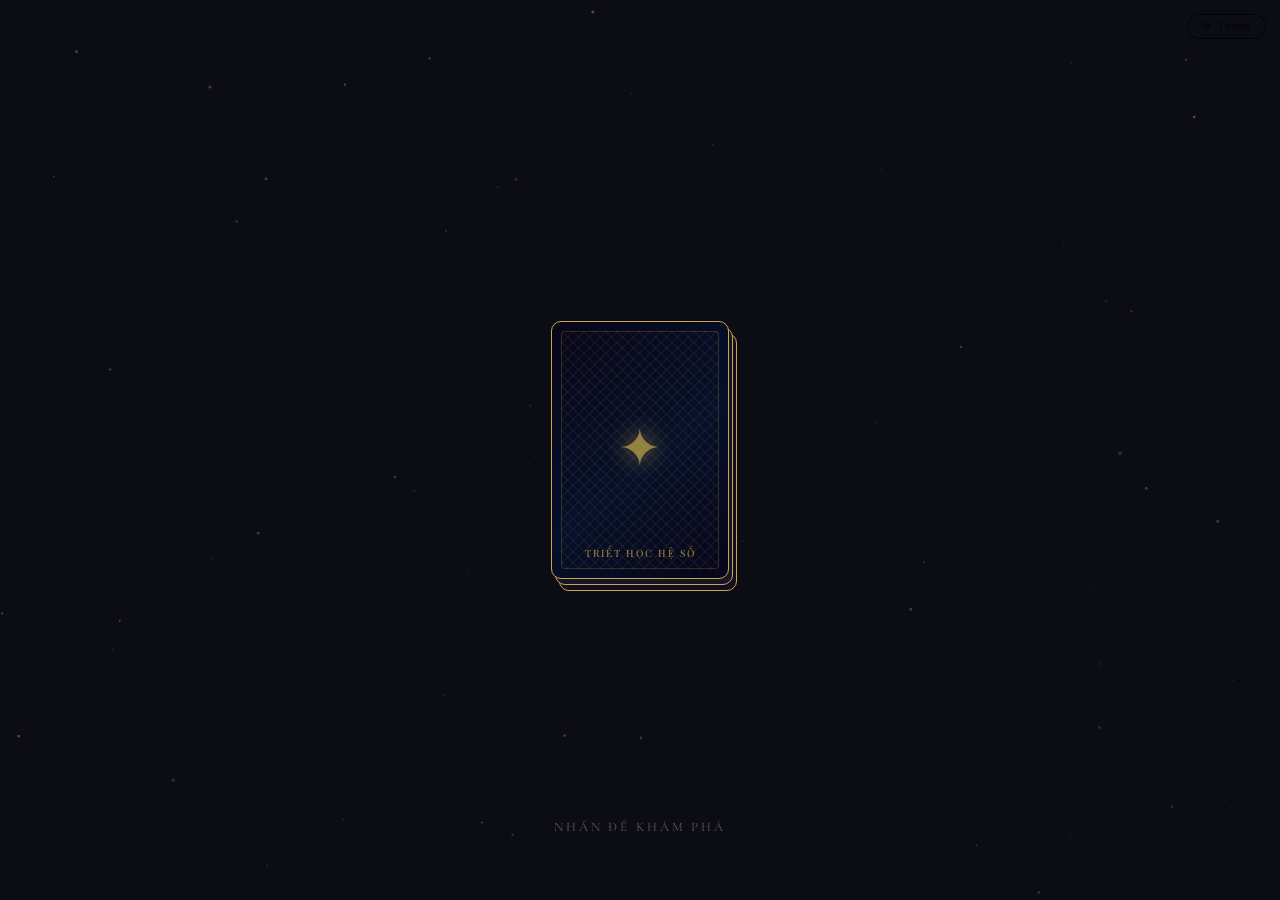
<file: card-deck-section.html>
<!DOCTYPE html>
<html class="dark" lang="vi">
<head>
  <!--
    ╔═══════════════════════════════════════════════════════════╗
    ║         ACE DECK SECTION — Triết Học Hệ Số              ║
    ╠═══════════════════════════════════════════════════════════╣
    ║  EMBED INTO YOUR PAGE                                    ║
    ║  1. Add this <link> to your <head>:                      ║
    ║     <link href="https://fonts.googleapis.com/css2?       ║
    ║     family=Cormorant+Garamond:ital,wght@0,400;0,600;     ║
    ║     0,700;1,400;1,600&family=Playfair+Display:           ║
    ║     wght@700;900&display=swap" rel="stylesheet">         ║
    ║  2. Copy <style id="ace-deck-styles"> into your CSS      ║
    ║  3. Copy <section id="ace-deck-section"> into your HTML  ║
    ║  4. Copy <script id="ace-deck-script"> before </body>    ║
    ║  5. Copy <div id="ace-nav-overlay"> before the section   ║
    ║                                                          ║
    ║  CONFIGURE DESTINATIONS                                  ║
    ║  Edit CARD_CONFIG at the top of the script block.        ║
    ║  Fields: suit, suitClass, suitName, label, sublabel,     ║
    ║          href, fanX, fanY, fanRot, mobX, mobY, mobRot,  ║
    ║          stagger, arcDir                                 ║
    ║                                                          ║
    ║  CONNECT YOUR ROUTER                                     ║
    ║  Find doNavigate(href) in the script and replace         ║
    ║  window.location.href with your router call.             ║
    ╚═══════════════════════════════════════════════════════════╝
  -->
  <meta charset="utf-8"/>
  <meta name="viewport" content="width=device-width, initial-scale=1.0"/>
  <title>Ace Deck — Demo</title>
  <link rel="preconnect" href="https://fonts.googleapis.com">
  <link rel="preconnect" href="https://fonts.gstatic.com" crossorigin>
  <link href="https://fonts.googleapis.com/css2?family=Cormorant+Garamond:ital,wght@0,400;0,600;0,700;1,400;1,600&family=Playfair+Display:wght@700;900&display=swap" rel="stylesheet">

  <style id="ace-deck-styles">
  /* ═══════════════════════════════════════════════════
     ACE DECK — Design Tokens
  ═══════════════════════════════════════════════════ */
  :root {
    --deck-w: 178px;
    --deck-h: 258px;
    --card-w: 130px;
    --card-h: 190px;
    --card-r: 10px;

    /* Light mode */
    --ads-bg:          #ede8df;
    --ads-hint-color:  rgba(40,28,12,0.45);
    --deck-back-a:     #2a1a4e;
    --deck-back-b:     #0c1840;
    --deck-border:     #9b7d4a;
    --deck-gold:       #c9a84c;
    --deck-shadow-a:   #d4c4a0;
    --deck-shadow-b:   #c0ae8c;
    --card-bg:         #faf6ee;
    --card-border:     #9b7d4a;
    --card-ornament:   rgba(155,125,74,0.45);
    --card-black:      #0f1a36;
    --card-red:        #8b1520;
    --card-shadow:     rgba(0,0,0,0.30);
    --burst-color:     rgba(201,168,76,0.85);
    --overlay-color:   #faf6ee;

    /* Easing curves */
    --ease-spring:     cubic-bezier(0.34, 1.56, 0.64, 1);
    --ease-spring-s:   cubic-bezier(0.22, 1.20, 0.36, 1);
    --ease-out-expo:   cubic-bezier(0.16, 1.00, 0.30, 1);
  }

  html.dark {
    --ads-bg:          #0c0d14;
    --ads-hint-color:  rgba(220,210,190,0.38);
    --deck-back-a:     #08061a;
    --deck-back-b:     #06102a;
    --deck-border:     #c9a84c;
    --deck-gold:       #e0bc50;
    --deck-shadow-a:   #181428;
    --deck-shadow-b:   #120e20;
    --card-bg:         #100f1c;
    --card-border:     #c9a84c;
    --card-ornament:   rgba(201,168,76,0.38);
    --card-black:      #9cc4f8;
    --card-red:        #ff7070;
    --card-shadow:     rgba(0,0,0,0.75);
    --burst-color:     rgba(224,188,80,0.95);
    --overlay-color:   #100f1c;
  }

  /* ═══════════════════════════════════════════════════
     Section Layout
  ═══════════════════════════════════════════════════ */
  #ace-deck-section {
    position: relative;
    width: 100%;
    height: 100vh;
    min-height: 560px;
    display: flex;
    align-items: center;
    justify-content: center;
    background-color: var(--ads-bg);
    overflow: hidden;
    transition: background-color 0.3s ease;
    user-select: none;
  }

  #ace-particles {
    position: absolute;
    inset: 0;
    pointer-events: none;
    z-index: 0;
  }

  /* ═══════════════════════════════════════════════════
     Deck Wrapper
  ═══════════════════════════════════════════════════ */
  #ace-deck-wrapper {
    position: relative;
    width: var(--deck-w);
    height: var(--deck-h);
    cursor: pointer;
    z-index: 10;
    border-radius: var(--card-r);
    animation: deck-breathe 5.5s ease-in-out infinite;
    outline: none;
  }

  #ace-deck-wrapper:focus-visible { outline: 2px solid var(--deck-gold); outline-offset: 6px; }

  /* Stacked card depth illusion */
  #ace-deck-wrapper::before,
  #ace-deck-wrapper::after {
    content: '';
    position: absolute;
    inset: 0;
    border-radius: var(--card-r);
    background: var(--deck-shadow-a);
    border: 1px solid var(--deck-border);
  }
  #ace-deck-wrapper::before { transform: translate(4px, 6px); z-index: -1; background: var(--deck-shadow-a); }
  #ace-deck-wrapper::after  { transform: translate(8px, 12px); z-index: -2; background: var(--deck-shadow-b); }

  /* ═══════════════════════════════════════════════════
     Deck Face Design (card-back pattern)
  ═══════════════════════════════════════════════════ */
  .deck-face {
    position: absolute;
    inset: 0;
    border-radius: var(--card-r);
    background: linear-gradient(140deg, var(--deck-back-a) 0%, var(--deck-back-b) 55%, var(--deck-back-a) 100%);
    border: 1px solid var(--deck-border);
    overflow: hidden;
    display: flex;
    align-items: flex-end;
    justify-content: center;
    padding-bottom: 18px;
  }

  /* crosshatch grid */
  .deck-face::before {
    content: '';
    position: absolute;
    inset: 9px;
    border: 1px solid rgba(201,168,76,0.22);
    border-radius: 4px;
    background-image:
      repeating-linear-gradient( 45deg, rgba(201,168,76,0.07) 0, rgba(201,168,76,0.07) 1px, transparent 0, transparent 50%),
      repeating-linear-gradient(-45deg, rgba(201,168,76,0.07) 0, rgba(201,168,76,0.07) 1px, transparent 0, transparent 50%);
    background-size: 11px 11px;
  }

  /* emblem */
  .deck-face::after {
    content: '✦';
    position: absolute;
    top: 50%;
    left: 50%;
    transform: translate(-50%, -54%);
    font-size: 52px;
    color: var(--deck-gold);
    opacity: 0.65;
    text-shadow: 0 0 24px var(--deck-gold);
    animation: emblem-pulse 3.2s ease-in-out infinite;
    pointer-events: none;
  }

  .deck-label {
    position: relative;
    z-index: 1;
    font-family: 'Playfair Display', Georgia, serif;
    font-size: 10px;
    letter-spacing: 0.20em;
    text-transform: uppercase;
    color: var(--deck-gold);
    opacity: 0.75;
  }

  /* ═══════════════════════════════════════════════════
     Burst Light
  ═══════════════════════════════════════════════════ */
  #ace-burst {
    position: absolute;
    top: 50%; left: 50%;
    width: 0; height: 0;
    border-radius: 50%;
    background: radial-gradient(circle, var(--burst-color) 0%, transparent 65%);
    transform: translate(-50%, -50%);
    pointer-events: none;
    z-index: 20;
    opacity: 0;
  }
  .burst--fire { animation: burst-flash 0.65s ease-out forwards !important; }

  @keyframes burst-flash {
    0%   { width: 0;    height: 0;    opacity: 1; }
    35%  { width: 320px; height: 320px; opacity: 0.9; }
    100% { width: 900px; height: 900px; opacity: 0; }
  }

  /* ═══════════════════════════════════════════════════
     Hint Text
  ═══════════════════════════════════════════════════ */
  #ace-hint {
    position: absolute;
    bottom: 52px;
    left: 50%;
    transform: translateX(-50%);
    font-family: 'Cormorant Garamond', Georgia, serif;
    font-size: 13px;
    letter-spacing: 0.22em;
    text-transform: uppercase;
    color: var(--ads-hint-color);
    pointer-events: none;
    z-index: 5;
    white-space: nowrap;
    transition: opacity 0.4s ease;
    animation: hint-bob 2.8s ease-in-out infinite;
  }

  @keyframes hint-bob {
    0%,100% { transform: translateX(-50%) translateY(0); }
    50%      { transform: translateX(-50%) translateY(-7px); }
  }

  /* ═══════════════════════════════════════════════════
     Idle Breathing
  ═══════════════════════════════════════════════════ */
  @keyframes deck-breathe {
    0%   { transform: perspective(900px) rotateX(0deg)   rotateY(0deg); }
    18%  { transform: perspective(900px) rotateX(4deg)   rotateY(-6deg); }
    38%  { transform: perspective(900px) rotateX(-3deg)  rotateY(7deg); }
    58%  { transform: perspective(900px) rotateX(5deg)   rotateY(-3deg); }
    78%  { transform: perspective(900px) rotateX(-2deg)  rotateY(5deg); }
    100% { transform: perspective(900px) rotateX(0deg)   rotateY(0deg); }
  }

  @keyframes emblem-pulse {
    0%,100% { opacity: 0.65; transform: translate(-50%,-54%) scale(1); }
    50%      { opacity: 0.95; transform: translate(-50%,-54%) scale(1.1); text-shadow: 0 0 40px var(--deck-gold); }
  }

  /* ═══════════════════════════════════════════════════
     Deck Explosion State
  ═══════════════════════════════════════════════════ */
  #ace-deck-wrapper.exploding {
    animation: deck-explode 0.55s ease-in forwards !important;
    pointer-events: none;
  }

  @keyframes deck-explode {
    0%   { transform: perspective(900px) rotateX(0deg)    scale(1)    translateZ(0);    opacity: 1; }
    22%  { transform: perspective(900px) rotateX(-18deg)  scale(1.09) translateZ(28px); opacity: 1; }
    60%  { transform: perspective(900px) rotateX(-165deg) scale(0.42) translateZ(70px); opacity: 0.35; }
    100% { transform: perspective(900px) rotateX(-180deg) scale(0.05) translateZ(90px); opacity: 0; }
  }

  /* ═══════════════════════════════════════════════════
     Ace Cards
  ═══════════════════════════════════════════════════ */
  #ace-cards-container {
    position: absolute;
    inset: 0;
    pointer-events: none;
  }

  .ace-card {
    position: absolute;
    top: 50%;
    left: 50%;
    width: var(--card-w);
    height: var(--card-h);
    transform: translate(-50%, -50%);
    cursor: pointer;
    z-index: 15;
    outline: none;
    opacity: 0;
    pointer-events: none;
  }

  .ace-card.revealed { pointer-events: auto; }
  .ace-card:focus-visible { outline: 2px solid var(--deck-gold); outline-offset: 4px; border-radius: var(--card-r); }

  /* Flip container */
  .ace-card-inner {
    position: absolute;
    inset: 0;
    transform-style: preserve-3d;
    border-radius: var(--card-r);
  }

  /* Back & Front shared */
  .ace-card-back,
  .ace-card-front {
    position: absolute;
    inset: 0;
    border-radius: var(--card-r);
    backface-visibility: hidden;
    -webkit-backface-visibility: hidden;
  }

  /* ── Card Back ── */
  .ace-card-back {
    background: linear-gradient(140deg, var(--deck-back-a), var(--deck-back-b), var(--deck-back-a));
    border: 1px solid var(--deck-border);
    overflow: hidden;
  }
  .ace-card-back::before {
    content: '';
    position: absolute;
    inset: 7px;
    border: 1px solid rgba(201,168,76,0.26);
    border-radius: 3px;
    background-image:
      repeating-linear-gradient( 45deg, rgba(201,168,76,0.08) 0, rgba(201,168,76,0.08) 1px, transparent 0, transparent 50%),
      repeating-linear-gradient(-45deg, rgba(201,168,76,0.08) 0, rgba(201,168,76,0.08) 1px, transparent 0, transparent 50%);
    background-size: 9px 9px;
  }
  .ace-card-back::after {
    content: '✦';
    position: absolute;
    top: 50%; left: 50%;
    transform: translate(-50%, -50%);
    font-size: 30px;
    color: var(--deck-gold);
    opacity: 0.45;
  }

  /* ── Card Front ── */
  .ace-card-front {
    background-color: var(--card-bg);
    background-image: url("data:image/svg+xml,%3Csvg viewBox='0 0 200 200' xmlns='http://www.w3.org/2000/svg'%3E%3Cfilter id='n'%3E%3CfeTurbulence type='fractalNoise' baseFrequency='0.68' numOctaves='3' stitchTiles='stitch'/%3E%3C/filter%3E%3Crect width='100%25' height='100%25' filter='url(%23n)' opacity='0.035'/%3E%3C/svg%3E");
    background-size: 200px 200px;
    border: 1px solid var(--card-border);
    transform: rotateY(180deg);
    overflow: hidden;
  }

  /* ornamental inner border */
  .ace-card-front::before {
    content: '';
    position: absolute;
    inset: 7px;
    border: 0.5px solid var(--card-ornament);
    border-radius: 3px;
    pointer-events: none;
    z-index: 0;
  }

  /* corner ornament dots */
  .ace-card-front::after {
    content: '';
    position: absolute;
    inset: 12px;
    border-radius: 1px;
    box-shadow:
      -4px  0   0 0.5px var(--card-ornament),
       4px  0   0 0.5px var(--card-ornament),
       0  -4px  0 0.5px var(--card-ornament),
       0   4px  0 0.5px var(--card-ornament);
    pointer-events: none;
    z-index: 0;
  }

  /* Corner pips */
  .c-pip {
    position: absolute;
    display: flex;
    flex-direction: column;
    align-items: center;
    line-height: 1;
    font-family: 'Cormorant Garamond', Georgia, serif;
    z-index: 2;
  }
  .c-pip-tl { top: 9px; left: 9px; }
  .c-pip-br { bottom: 9px; right: 9px; transform: rotate(180deg); }
  .c-rank { font-size: 17px; font-weight: 700; line-height: 1; }
  .c-suit-sm { font-size: 11px; line-height: 1; margin-top: -1px; }

  /* Center content */
  .c-center {
    position: absolute;
    top: 50%; left: 50%;
    transform: translate(-50%, -50%);
    display: flex;
    flex-direction: column;
    align-items: center;
    gap: 5px;
    text-align: center;
    z-index: 2;
  }
  .c-suit-lg {
    font-size: 50px;
    line-height: 1;
    filter: drop-shadow(0 2px 8px rgba(0,0,0,0.15));
  }
  .c-label {
    font-family: 'Playfair Display', Georgia, serif;
    font-size: 9.5px;
    letter-spacing: 0.17em;
    text-transform: uppercase;
    font-weight: 700;
    opacity: 0.82;
  }
  .c-sublabel {
    font-family: 'Cormorant Garamond', Georgia, serif;
    font-size: 8.5px;
    letter-spacing: 0.11em;
    text-transform: uppercase;
    font-style: italic;
    opacity: 0.48;
  }

  /* Suit colours */
  .suit-black { color: var(--card-black); }
  .suit-red   { color: var(--card-red);   }

  /* Golden shimmer sweep */
  .c-shimmer {
    position: absolute;
    inset: 0;
    background: linear-gradient(108deg, transparent 28%, rgba(201,168,76,0.28) 50%, transparent 72%);
    background-size: 220% 100%;
    background-position: -100% 0;
    border-radius: var(--card-r);
    pointer-events: none;
    z-index: 3;
    opacity: 0;
    transition: opacity 0.18s;
  }
  .ace-card.is-hovered .c-shimmer {
    opacity: 1;
    animation: shimmer-sweep 0.65s ease-out;
  }
  @keyframes shimmer-sweep {
    from { background-position: -100% 0; }
    to   { background-position: 220%  0; }
  }

  /* ═══════════════════════════════════════════════════
     Navigation Full-Screen Overlay (fallback)
  ═══════════════════════════════════════════════════ */
  #ace-nav-overlay {
    position: fixed;
    inset: 0;
    z-index: 9000;
    background-color: var(--overlay-color);
    opacity: 0;
    pointer-events: none;
    transition: opacity 0.42s ease;
  }
  #ace-nav-overlay.visible {
    opacity: 1;
    pointer-events: auto;
  }

  /* ═══════════════════════════════════════════════════
     Mobile — 2×2 grid layout (≤ 640px)
  ═══════════════════════════════════════════════════ */
  @media (max-width: 640px) {
    :root {
      --card-w: 108px;
      --card-h: 158px;
      --deck-w: 148px;
      --deck-h: 214px;
    }
    .c-suit-lg { font-size: 40px; }
    .c-label   { font-size: 8px; }
  }
  </style>
</head>
<body style="margin:0;padding:0;">

<!-- ═══════ DEMO CONTROLS (remove in production) ═══════ -->
<style>
  #demo-toggle {
    position: fixed; top: 14px; right: 14px; z-index: 9999;
    padding: 5px 14px; font-size: 11px; font-family: monospace;
    border: 1px solid currentColor; background: transparent;
    cursor: pointer; border-radius: 20px; opacity: 0.7;
  }
  body { background: var(--ads-bg); }
</style>
<button id="demo-toggle">⟳ Theme</button>
<script>
  (function(){
    const t = localStorage.getItem('theme') || 'dark';
    document.documentElement.className = t;
  })();
  document.getElementById('demo-toggle').addEventListener('click', () => {
    const isDark = document.documentElement.classList.contains('dark');
    const next = isDark ? 'light' : 'dark';
    document.documentElement.className = next;
    localStorage.setItem('theme', next);
  });
</script>
<!-- ════════════════════════════════════════════════════ -->

<!-- Navigation overlay (place before the section in your page) -->
<div id="ace-nav-overlay" aria-hidden="true"></div>

<!-- ═══════════════════════════════════════════════════
     THE SECTION — copy this block into your page
════════════════════════════════════════════════════ -->
<section id="ace-deck-section" aria-label="Khám phá triết học qua bộ bài">

  <canvas id="ace-particles" aria-hidden="true"></canvas>

  <div id="ace-deck-wrapper"
       tabindex="0"
       role="button"
       aria-label="Nhấn để mở bộ bài triết học"
       aria-expanded="false">
    <div class="deck-face">
      <span class="deck-label">Triết Học Hệ Số</span>
    </div>
  </div>

  <div id="ace-cards-container" role="list" aria-label="Các chủ đề triết học"></div>

  <div id="ace-burst" aria-hidden="true"></div>

  <p id="ace-hint" aria-hidden="true">Nhấn để khám phá</p>

</section>

<!-- ═══════════════════════════════════════════════════
     SCRIPT — copy this block before </body>
════════════════════════════════════════════════════ -->
<script id="ace-deck-script">
/* ══════════════════════════════════════════════════════════
   ACE DECK — Configuration & Engine
   ══════════════════════════════════════════════════════════ */

/* ── CONFIGURE CARD DESTINATIONS ─────────────────────────
   fanX/fanY : offset from section center on desktop (px)
   fanRot    : final tilt angle (degrees)
   mobX/Y/Rot: same for mobile (≤640px)
   stagger   : launch delay (ms)
   arcDir    : 1 or -1 — which side the arc bows toward
─────────────────────────────────────────────────────────── */
const CARD_CONFIG = [
  {
    suit: '♠', suitClass: 'suit-black', suitName: 'Bích',
    label: 'Lý Luận', sublabel: 'Logic & Theory',
    href: 'lythuyet.html',
    fanX: -295, fanY: 0, fanRot: -18,
    mobX: -115, mobY: 0, mobRot: -18,
    stagger: 0,   arcDir: 1,
  },
  {
    suit: '♥', suitClass: 'suit-red', suitName: 'Cơ',
    label: 'Thẻ Bài', sublabel: 'Card System',
    href: 'thebai.html',
    fanX: -98, fanY: 0, fanRot: -6,
    mobX: -46, mobY: 0, mobRot: -6,
    stagger: 80,  arcDir: 1,
  },
  {
    suit: '♦', suitClass: 'suit-red', suitName: 'Rô',
    label: 'Mỹ Học', sublabel: 'Aesthetics',
    href: 'ro.html',
    fanX: 98, fanY: 0, fanRot: 6,
    mobX: 46, mobY: 0, mobRot: 6,
    stagger: 160, arcDir: -1,
  },
  {
    suit: '♣', suitClass: 'suit-black', suitName: 'Chuồn',
    label: 'Siêu Hình', sublabel: 'Metaphysics',
    href: 'chuon.html',
    fanX: 295, fanY: 0, fanRot: 18,
    mobX: 115, mobY: 0, mobRot: 18,
    stagger: 240, arcDir: -1,
  },
];

/* ── DOM REFS ─────────────────────────────────────────── */
const sectionEl  = document.getElementById('ace-deck-section');
const deckEl     = document.getElementById('ace-deck-wrapper');
const cardsEl    = document.getElementById('ace-cards-container');
const burstEl    = document.getElementById('ace-burst');
const hintEl     = document.getElementById('ace-hint');
const overlayEl  = document.getElementById('ace-nav-overlay');
const particleCV = document.getElementById('ace-particles');

let state   = 'idle'; /* idle | exploding | fanned | navigating */
let cardEls = [];

/* ── PARTICLE SHIMMER ─────────────────────────────────── */
(function initParticles() {
  const ctx = particleCV.getContext('2d');
  let W, H, particles = [];

  function resize() {
    W = particleCV.width  = sectionEl.offsetWidth;
    H = particleCV.height = sectionEl.offsetHeight;
  }

  function mkParticle() {
    return {
      x: Math.random() * (W || 400),
      y: Math.random() * (H || 600),
      r: Math.random() * 1.4 + 0.3,
      speed: Math.random() * 0.35 + 0.08,
      angle: Math.random() * Math.PI * 2,
      a: Math.random() * 0.35 + 0.08,
      aDir: (Math.random() < 0.5 ? 1 : -1) * 0.004,
      gold: Math.random() < 0.28,
    };
  }

  function tick() {
    ctx.clearRect(0, 0, W, H);
    const dark = document.documentElement.classList.contains('dark');
    particles.forEach(p => {
      p.x += Math.cos(p.angle) * p.speed;
      p.y += Math.sin(p.angle) * p.speed;
      p.a += p.aDir;
      if (p.a < 0.06 || p.a > 0.5) p.aDir *= -1;
      if (p.x < 0) p.x = W; if (p.x > W) p.x = 0;
      if (p.y < 0) p.y = H; if (p.y > H) p.y = 0;
      ctx.beginPath();
      ctx.arc(p.x, p.y, p.r, 0, Math.PI * 2);
      ctx.fillStyle = p.gold
        ? `rgba(201,168,76,${p.a})`
        : dark
          ? `rgba(170,195,255,${p.a * 0.55})`
          : `rgba(70,50,20,${p.a * 0.38})`;
      ctx.fill();
    });
    requestAnimationFrame(tick);
  }

  resize();
  for (let i = 0; i < 75; i++) particles.push(mkParticle());
  window.addEventListener('resize', resize);
  tick();
})();

/* ── BUILD CARD ELEMENTS ──────────────────────────────── */
function buildCards() {
  cardsEl.innerHTML = '';
  cardEls = [];

  CARD_CONFIG.forEach((cfg, i) => {
    const el = document.createElement('div');
    el.className = 'ace-card';
    el.setAttribute('role', 'listitem');
    el.setAttribute('tabindex', '-1');
    el.setAttribute('aria-label', `${cfg.suitName} — ${cfg.label}: ${cfg.sublabel}`);

    el.innerHTML = `
      <div class="ace-card-inner">
        <div class="ace-card-back"></div>
        <div class="ace-card-front ${cfg.suitClass}">
          <div class="c-pip c-pip-tl">
            <span class="c-rank">A</span>
            <span class="c-suit-sm">${cfg.suit}</span>
          </div>
          <div class="c-center">
            <div class="c-suit-lg">${cfg.suit}</div>
            <div class="c-label">${cfg.label}</div>
            <div class="c-sublabel">${cfg.sublabel}</div>
          </div>
          <div class="c-pip c-pip-br">
            <span class="c-rank">A</span>
            <span class="c-suit-sm">${cfg.suit}</span>
          </div>
          <div class="c-shimmer"></div>
        </div>
      </div>`;

    el._cfg   = cfg;
    el._index = i;

    el.addEventListener('mouseenter', onCardEnter);
    el.addEventListener('mouseleave', onCardLeave);
    el.addEventListener('mousemove',  onCardTilt);
    el.addEventListener('click',      onCardClick);
    el.addEventListener('keydown', e => {
      if (e.key === 'Enter' || e.key === ' ') { e.preventDefault(); onCardClick.call(el); }
    });

    cardsEl.appendChild(el);
    cardEls.push(el);
  });
}

/* ── HELPERS ──────────────────────────────────────────── */
const isMobile = () => window.innerWidth <= 640;

function getFanPos(cfg) {
  const m = isMobile();
  return { x: m ? cfg.mobX : cfg.fanX, y: m ? cfg.mobY : cfg.fanY, r: m ? cfg.mobRot : cfg.fanRot };
}

/* Compute arc midpoint perpendicular to travel direction */
function arcMid(fx, fy, arcDir, h = 68) {
  const dist = Math.sqrt(fx * fx + fy * fy) || 1;
  const nx = (-fy / dist) * arcDir;
  const ny = ( fx / dist) * arcDir;
  return { x: fx * 0.46 + nx * h, y: fy * 0.46 + ny * h };
}

/* Set a card's committed inline transform (fan resting position) */
function setFanTransform(card) {
  const { x, y, r } = getFanPos(card._cfg);
  card.style.transform = `translate(calc(${x}px - 50%), calc(${y}px - 50%)) rotate(${r}deg) scale(1)`;
}

/* ── PHASE 2 + 3: EXPLODE THEN FAN OUT ───────────────── */
function explodeAndFan() {
  if (state !== 'idle') return;
  state = 'exploding';

  hintEl.style.opacity = '0';
  deckEl.setAttribute('aria-expanded', 'true');

  burstEl.classList.add('burst--fire');
  deckEl.classList.add('exploding');

  setTimeout(() => {
    deckEl.style.display = 'none';

    cardEls.forEach(card => {
      const cfg  = card._cfg;
      const { x: fx, y: fy, r: fr } = getFanPos(cfg);
      const mid  = arcMid(fx, fy, cfg.arcDir, isMobile() ? 42 : 68);
      const inner = card.querySelector('.ace-card-inner');

      card.style.opacity = '1';
      card.style.zIndex  = String(15 + card._index);

      /* ── Flight arc (position + tilt) ── */
      const flyAnim = card.animate([
        { transform: 'translate(-50%,-50%) rotate(0deg) scale(0.75)',                                                offset: 0 },
        { transform: `translate(calc(${mid.x}px - 50%),calc(${mid.y}px - 50%)) rotate(${fr * 0.35}deg) scale(1.06)`, offset: 0.44 },
        { transform: `translate(calc(${fx}px - 50%),calc(${fy - 14}px - 50%)) rotate(${fr * 1.18}deg) scale(1.02)`, offset: 0.82 },
        { transform: `translate(calc(${fx}px - 50%),calc(${fy}px - 50%)) rotate(${fr}deg) scale(1)`,                offset: 1 },
      ], { duration: 860, delay: cfg.stagger, easing: 'cubic-bezier(0.34,1.56,0.64,1)', fill: 'forwards' });

      /* ── Card flip mid-arc ── */
      const flipAnim = inner.animate([
        { transform: 'rotateY(0deg)',   offset: 0 },
        { transform: 'rotateY(0deg)',   offset: 0.37 },
        { transform: 'rotateY(90deg)',  offset: 0.52, easing: 'ease-in' },
        { transform: 'rotateY(180deg)', offset: 0.67, easing: 'ease-out' },
        { transform: 'rotateY(180deg)', offset: 1 },
      ], { duration: 860, delay: cfg.stagger, fill: 'forwards' });

      flyAnim.onfinish = () => {
        /* Commit animated values as inline styles, then release the animation */
        flyAnim.commitStyles();  flyAnim.cancel();
        flipAnim.commitStyles(); flipAnim.cancel();

        card.style.transition = 'transform 0.22s ease, filter 0.28s ease, opacity 0.22s ease';
        card.classList.add('revealed');
        card.setAttribute('tabindex', '0');
      };
    });

    state = 'fanned';
  }, 460);
}

/* ── PHASE 4: HOVER ───────────────────────────────────── */
function onCardEnter() {
  if (state !== 'fanned') return;
  this.classList.add('is-hovered');
  this.style.zIndex = '50';

  /* Recede other cards */
  cardEls.forEach(c => {
    if (c === this) return;
    const { x, y, r } = getFanPos(c._cfg);
    c.style.transform = `translate(calc(${x}px - 50%),calc(${y}px - 50%)) rotate(${r}deg) scale(0.93)`;
    c.style.filter    = 'brightness(0.58) saturate(0.55)';
  });
}

function onCardLeave() {
  this.classList.remove('is-hovered');
  this.style.zIndex = String(15 + this._index);

  /* Reset inner tilt to face-forward */
  const inner = this.querySelector('.ace-card-inner');
  inner.style.transform = 'rotateY(180deg)';
  this.style.filter = '';

  /* Restore all to fan positions */
  cardEls.forEach(c => {
    setFanTransform(c);
    c.style.filter = '';
  });
}

function onCardTilt(e) {
  if (state !== 'fanned') return;
  const rect = this.getBoundingClientRect();
  const dx   = (e.clientX - (rect.left + rect.width  / 2)) / (rect.width  / 2);
  const dy   = (e.clientY - (rect.top  + rect.height / 2)) / (rect.height / 2);

  const { x: fx, y: fy, r: fr } = getFanPos(this._cfg);
  const tiltX =  -dy * 13;
  const tiltY =   dx * 13;
  const shadowX = -dx * 9;
  const shadowY = -dy * 9 + 18;

  const inner = this.querySelector('.ace-card-inner');
  inner.style.transform = `rotateY(${180 + tiltY}deg) rotateX(${tiltX}deg)`;

  this.style.transform = `translate(calc(${fx}px - 50%),calc(${fy - 13}px - 50%)) rotate(${fr}deg) scale(1.07)`;
  this.style.filter    = `brightness(1.1) drop-shadow(${shadowX}px ${shadowY}px 28px var(--card-shadow))`;
}

/* ── PHASE 5: CARD CLICK → NAVIGATE ─────────────────── */
function onCardClick() {
  if (state !== 'fanned') return;
  state = 'navigating';

  const self = this;
  const cfg  = this._cfg;

  /* Scatter the other three */
  cardEls.forEach(c => {
    if (c === self) return;
    const angle = Math.random() * Math.PI * 2;
    const dist  = 540 + Math.random() * 240;
    c.style.transition = 'transform 0.42s cubic-bezier(0.4,0,1,1), opacity 0.32s ease';
    c.style.transform  = `translate(calc(${Math.cos(angle)*dist}px - 50%),calc(${Math.sin(angle)*dist}px - 50%)) rotate(${Math.random()*140-70}deg) scale(0.3)`;
    c.style.opacity    = '0';
    c.style.pointerEvents = 'none';
  });

  /* Target card flies at viewer */
  self.classList.remove('is-hovered');
  self.style.zIndex    = '200';
  self.style.transition = 'transform 0.48s cubic-bezier(0.16,1,0.3,1), opacity 0.42s ease';
  self.style.transform  = 'translate(-50%,-50%) scale(3.8) rotate(0deg)';

  setTimeout(() => { self.style.opacity = '0'; }, 160);

  /* ── CONFIGURE YOUR ROUTER HERE ──────────────────────
     Replace the body of doNavigate() with your call:
       router.push(href);          ← Vue Router / React Router
       history.pushState({}, '', href); window.dispatchEvent(...)
       window.location.href = href; ← plain HTML (default)
  ────────────────────────────────────────────────────── */
  function doNavigate(href) {
    window.location.href = href;
  }

  if (document.startViewTransition) {
    setTimeout(() => document.startViewTransition(() => doNavigate(cfg.href)), 360);
  } else {
    overlayEl.classList.add('visible');
    setTimeout(() => doNavigate(cfg.href), 620);
  }
}

/* ── KEYBOARD A11Y ────────────────────────────────────── */
deckEl.addEventListener('keydown', e => {
  if (e.key === 'Enter' || e.key === ' ') { e.preventDefault(); explodeAndFan(); }
});

document.addEventListener('keydown', e => {
  if (e.key === 'Escape' && state !== 'idle' && state !== 'navigating') resetDeck();
});

/* ── RESET (Escape key) ───────────────────────────────── */
function resetDeck() {
  state = 'idle';
  deckEl.classList.remove('exploding');
  deckEl.style.display = '';
  deckEl.setAttribute('aria-expanded', 'false');
  deckEl.setAttribute('aria-label', 'Nhấn để mở bộ bài triết học');
  burstEl.classList.remove('burst--fire');
  hintEl.style.opacity = '';
  overlayEl.classList.remove('visible');
  buildCards();
}

/* ── DECK CLICK ───────────────────────────────────────── */
deckEl.addEventListener('click', explodeAndFan);

/* ── INIT ─────────────────────────────────────────────── */
buildCards();
</script>

</body>
</html>
</file>
